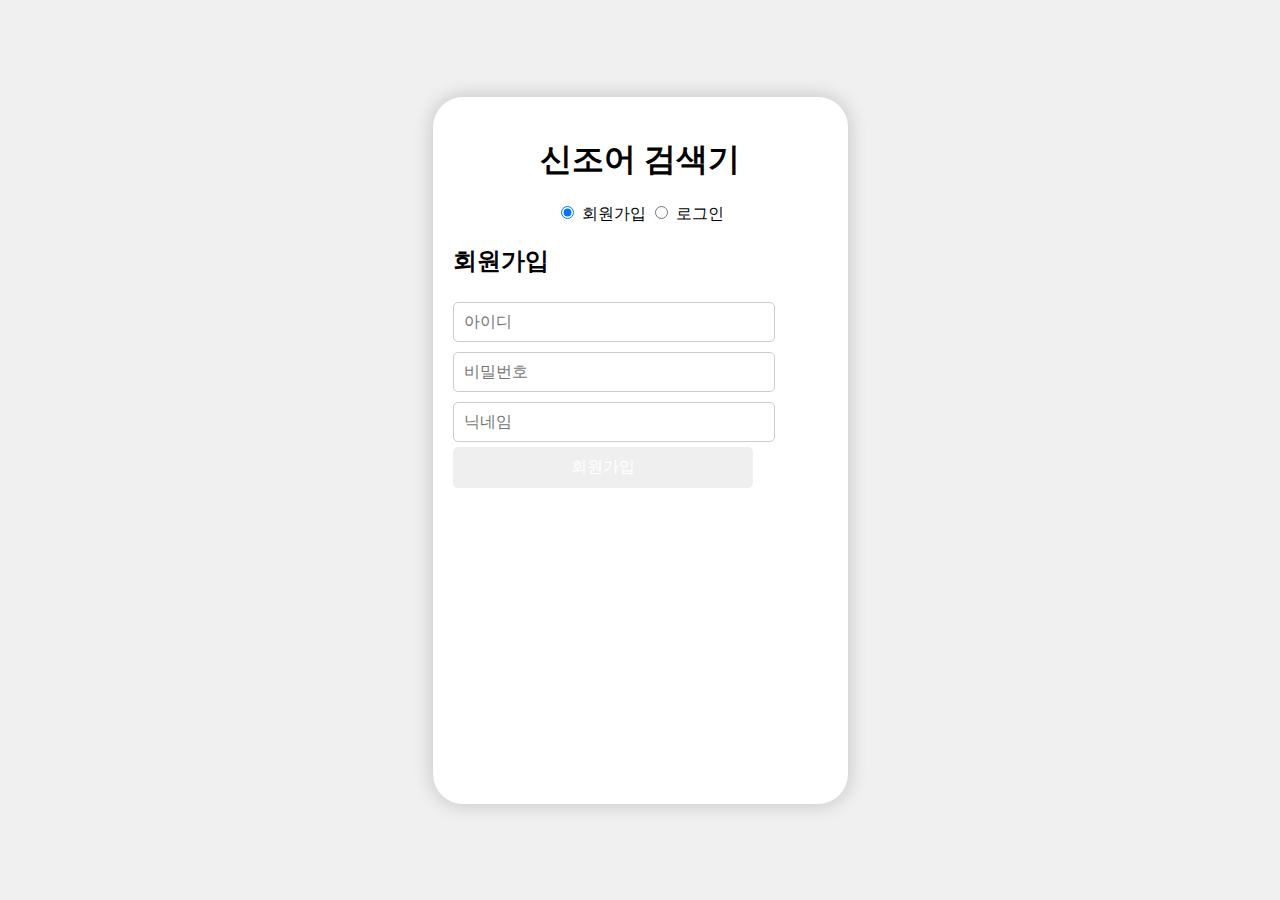
<file: index.html>
<!DOCTYPE html>
<html lang="ko">

<head>
    <meta charset="UTF-8">
    <meta name="viewport" content="width=device-width, initial-scale=1.0">
    <title>신조어 검색기</title>
    <link rel="stylesheet" href="style.css"> <!-- CSS 파일 연결 -->
</head>
<body>

    <div class="phone-container">
        <h1>신조어 검색기</h1>

        <!-- 사용자 선택 섹션 -->
        <div id="auth-selection">
            <label>
                <input type="radio" name="auth-option" id="signup-option" checked>
                회원가입
            </label>
            <label>
                <input type="radio" name="auth-option" id="login-option">
                로그인
            </label>
        </div>

        <div id="auth-section">
            <div id="signup-section">
                <h2>회원가입</h2>
                <form id="signup-form">
                    <input type="text" id="signup-username" placeholder="아이디" required>
                    <input type="password" id="signup-password" placeholder="비밀번호" required>
                    <input type="text" id="signup-nickname" placeholder="닉네임" required>
                    <button type="submit">회원가입</button>
                </form>
            </div>

            <div id="login-section" class="hidden">
                <h2>로그인</h2>
                <form id="login-form">
                    <input type="text" id="login-username" placeholder="아이디" required>
                    <input type="password" id="login-password" placeholder="비밀번호" required>
                    <button type="submit">로그인</button>
                </form>
            </div>
        </div>

        <!-- 환영 메시지 -->
        <div id="auth-message"></div>

        <!-- 신조어 검색 섹션 -->
        <div id="search-section" class="hidden">
            <input type="text" id="keyword" placeholder="신조어를 검색하세요">
            <button id="search-button">검색</button>
            <div id="result"></div>
        </div>
    </div>

    <script src="script.js"></script>
</body>
</html>
</file>
<file: style.css>
/* 모바일 화면에 맞게 기본 설정 */
body {
    font-family: Arial, sans-serif;
    display: flex;
    justify-content: center;
    align-items: center;
    height: 100vh;
    margin: 0;
    background-color: #f0f0f0;
}

.phone-container {
    width: 375px;  /* iPhone 화면 크기 정도 */
    height: 667px;
    background-color: white;
    border-radius: 30px;
    box-shadow: 0 0 20px rgba(0, 0, 0, 0.2);
    overflow: hidden;
    display: flex;
    flex-direction: column;
    align-items: center;
    padding: 20px;
}

.phone-header {
    width: 100%;
    height: 50px;
    background-color: #4CAF50;
    color: white;
    text-align: center;
    line-height: 50px;
    font-size: 18px;
}

.form-container {
    flex: 1;
    display: flex;
    flex-direction: column;
    justify-content: center;
    align-items: center;
    gap: 10px;
}

form input {
    width: 80%;
    padding: 10px;
    margin: 5px 0;
    border: 1px solid #ccc;
    border-radius: 5px;
    font-size: 16px;
}

/* 버튼 기본 스타일 */
form button,
#delete-users-button {
    width: 80%;
    padding: 10px;
    border: none;
    border-radius: 5px;
    font-size: 16px;
    background-size: cover; /* 배경 이미지 크기를 버튼에 맞춤 */
    color: white;
    cursor: pointer;
}

/* 회원가입 버튼 스타일 */
#signup-button {
    background-image: url('path/to/signup-image.png'); /* 회원가입 버튼 이미지 */
    background-color: transparent; /* 배경색 없애기 */
}

/* 로그인 버튼 스타일 */
#login-button {
    background-image: url('path/to/login-image.png'); /* 로그인 버튼 이미지 */
    background-color: transparent; /* 배경색 없애기 */
}

/* 사용자 삭제 버튼 스타일 */
#delete-users-button {
    background-image: url('path/to/delete-image.png'); /* 사용자 삭제 버튼 이미지 */
    background-color: transparent; /* 배경색 없애기 */
}

/* 검색 버튼 스타일 */
#search-button {
    background-image: url('path/to/search-image.png'); /* 검색 버튼 이미지 */
    background-color: transparent; /* 배경색 없애기 */
}

#auth-message {
    margin-top: 10px;
    font-size: 16px;
    color: #555;
    text-align: center;
}

.hidden {
    display: none;
}

/* 검색 섹션 */
#search-section {
    width: 100%;
    text-align: center;
    margin-top: 20px;
}

#search-section input {
    width: 80%;
    padding: 10px;
    margin-bottom: 10px;
}
</file>
